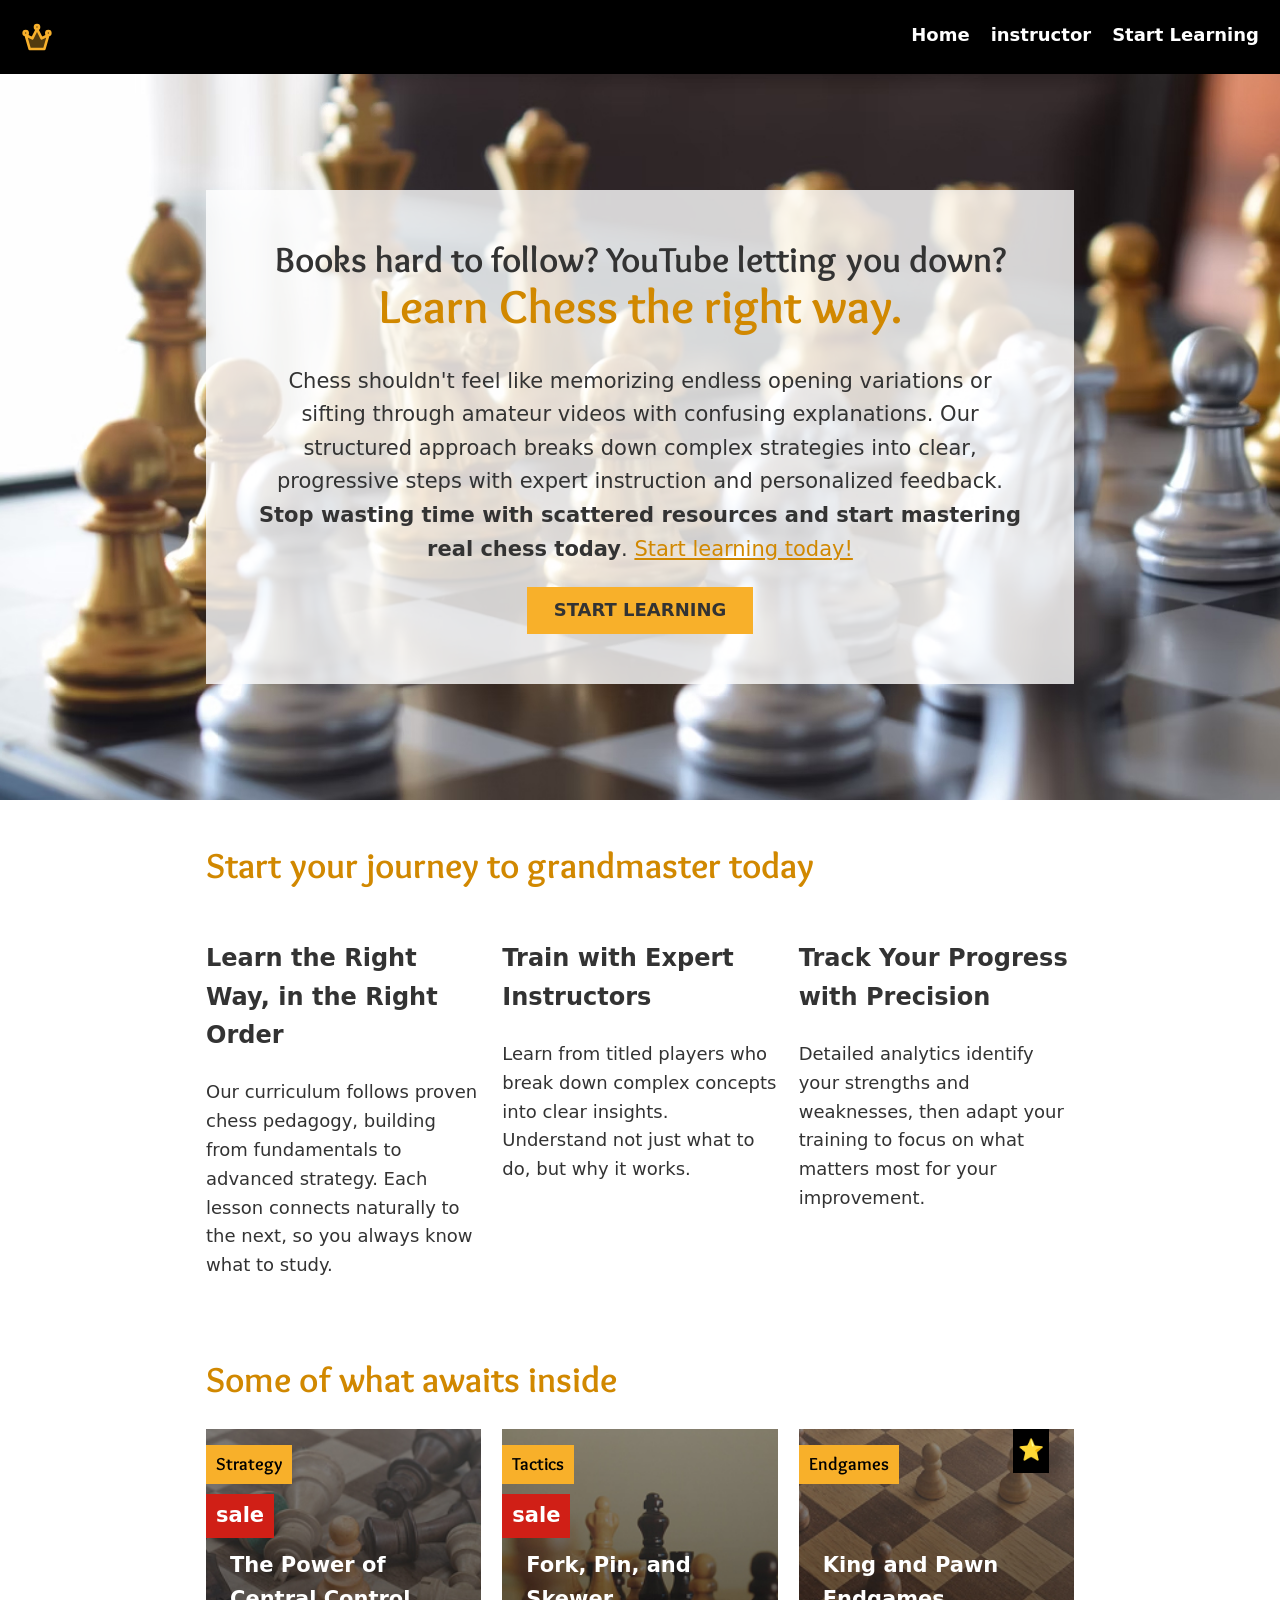
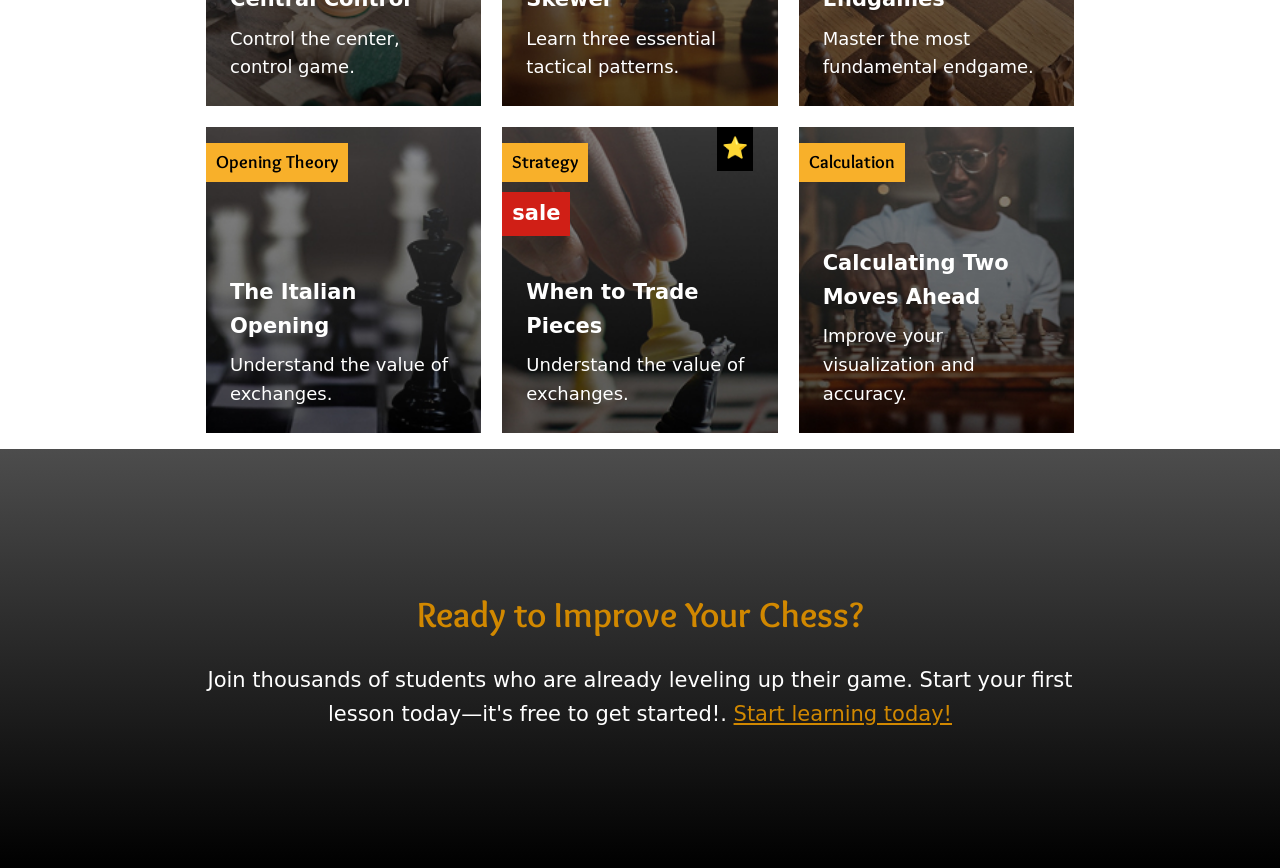
<file: index.html>
<!doctype html>
<html lang="en">
  <head>
    <meta charset="UTF-8" />
    <meta name="viewport" content="width=device-width, initial-scale=1.0" />
    <title>Learn Chess the right way</title>
    <link href="styles/style.css" rel="stylesheet" />
  </head>

  <body>
    <header class="page-header">
      <div class="header-wrapper">
        <div class="page-header-layout">
          <img src="./images/crown.svg" alt="Chess-logo" />
          <nav class="primary-nav">
            <ul class="nav-group">
              <li><a class="nav-link" href="index.html">Home</a></li>
              <li><a class="nav-link" href="instructor.html">instructor</a></li>
              <li><a class="nav-link" href="#">Start Learning</a></li>
            </ul>
          </nav>
        </div>
      </div>
    </header>
    <main>
      <div class="hero">
        <div class="wrapper">
          <div class="hero-content">
            <h1>
              <span>Books hard to follow? YouTube letting you down?</span> Learn
              Chess the right way.
            </h1>
            <!-- <img
              class="img"
              src="images/chess-board.jpg"
              alt="A chess board with gold and silver peices"
            /> -->
            <p class="lead">
              Chess shouldn't feel like memorizing endless opening variations or
              sifting through amateur videos with confusing explanations. Our
              structured approach breaks down complex strategies into clear,
              progressive steps with expert instruction and personalized
              feedback.
              <strong
                >Stop wasting time with scattered resources and start mastering
                real chess today</strong
              >. <a href="instructor.html">Start learning today!</a>
            </p>
            <button href="#" class="button">Start Learning</button>
          </div>
        </div>
      </div>
      <div class="wrapper">
        <h2>Start your journey to grandmaster today</h2>
        <div class="three-columns">
          <div class="column">
            <h3>Learn the Right Way, in the Right Order</h3>
            <p>
              Our curriculum follows proven chess pedagogy, building from
              fundamentals to advanced strategy. Each lesson connects naturally
              to the next, so you always know what to study.
            </p>
          </div>
          <div class="column">
            <h3>Train with Expert Instructors</h3>
            <p>
              Learn from titled players who break down complex concepts into
              clear insights. Understand not just what to do, but why it works.
            </p>
          </div>
          <div class="column">
            <h3>Track Your Progress with Precision</h3>
            <p>
              Detailed analytics identify your strengths and weaknesses, then
              adapt your training to focus on what matters most for your
              improvement.
            </p>
          </div>
        </div>
      </div>
      <div class="wrapper">
        <h2>Some of what awaits inside</h2>
        <div class="three-columns">
          <div class="course" data-sale="true">
            <h3 class="course-title">The Power of Central Control</h3>
            <span class="course-tag">Strategy</span>
            <img
              src="images/central-control.jpg"
              alt="A pawn in the center of the board, with all the pieces around it fallen over."
            />
            <p class="course-description">Control the center, control game.</p>
          </div>
          <div class="course" data-sale="true">
            <h3 class="course-title">Fork, Pin, and Skewer</h3>
            <span class="course-tag">Tactics</span>
            <img
              src="images/fork-pin-skewer.jpg"
              alt="Dramatic shot of a chess board, with the foreground peices out of focus, with a white queen in front of a black king"
            />

            <p class="course-description">
              Learn three essential tactical patterns.
            </p>
          </div>
          <div class="course" data-featured="true">
            <h3 class="course-title">King and Pawn Endgames</h3>
            <span class="course-tag">Endgames</span>
            <img
              src="images/king-pawn-endgame.jpg"
              alt="A wooden chessboard with only a few pieces left on it."
            />
            <p class="course-description">
              Master the most fundamental endgame.
            </p>
          </div>
          <div class="course">
            <h3 class="course-title">The Italian Opening</h3>
            <span class="course-tag">Opening Theory</span>
            <img
              src="images/italian-opening.jpg"
              alt="A dramatic shot of a black and white chess board showing an advanced position after starting with the Italian Opening"
            />
            <p class="course-description">Understand the value of exchanges.</p>
          </div>
          <div class="course" data-featured="true" data-sale="true">
            <h3 class="course-title">When to Trade Pieces</h3>
            <span class="course-tag">Strategy</span>
            <img
              src="images/trading-pieces.jpg"
              alt="A person knocking over a knight with their bishop"
            />
            <p class="course-description">Understand the value of exchanges.</p>
          </div>
          <div class="course">
            <h3 class="course-title">Calculating Two Moves Ahead</h3>
            <span class="course-tag">Calculation</span>
            <img
              src="images/calculating.jpg"
              alt="A person deep in thought, contemplating their next move"
            />
            <p class="course-description">
              Improve your visualization and accuracy.
            </p>
          </div>
        </div>
      </div>
    </main>
    <footer class="page-footer">
      <div class="wrapper">
        <h2>Ready to Improve Your Chess?</h2>
        <p class="lead">
          Join thousands of students who are already leveling up their game.
          Start your first lesson today—it's free to get started!.
          <a href="instructor.html">Start learning today!</a>
        </p>
      </div>
    </footer>
  </body>
</html>
</file>
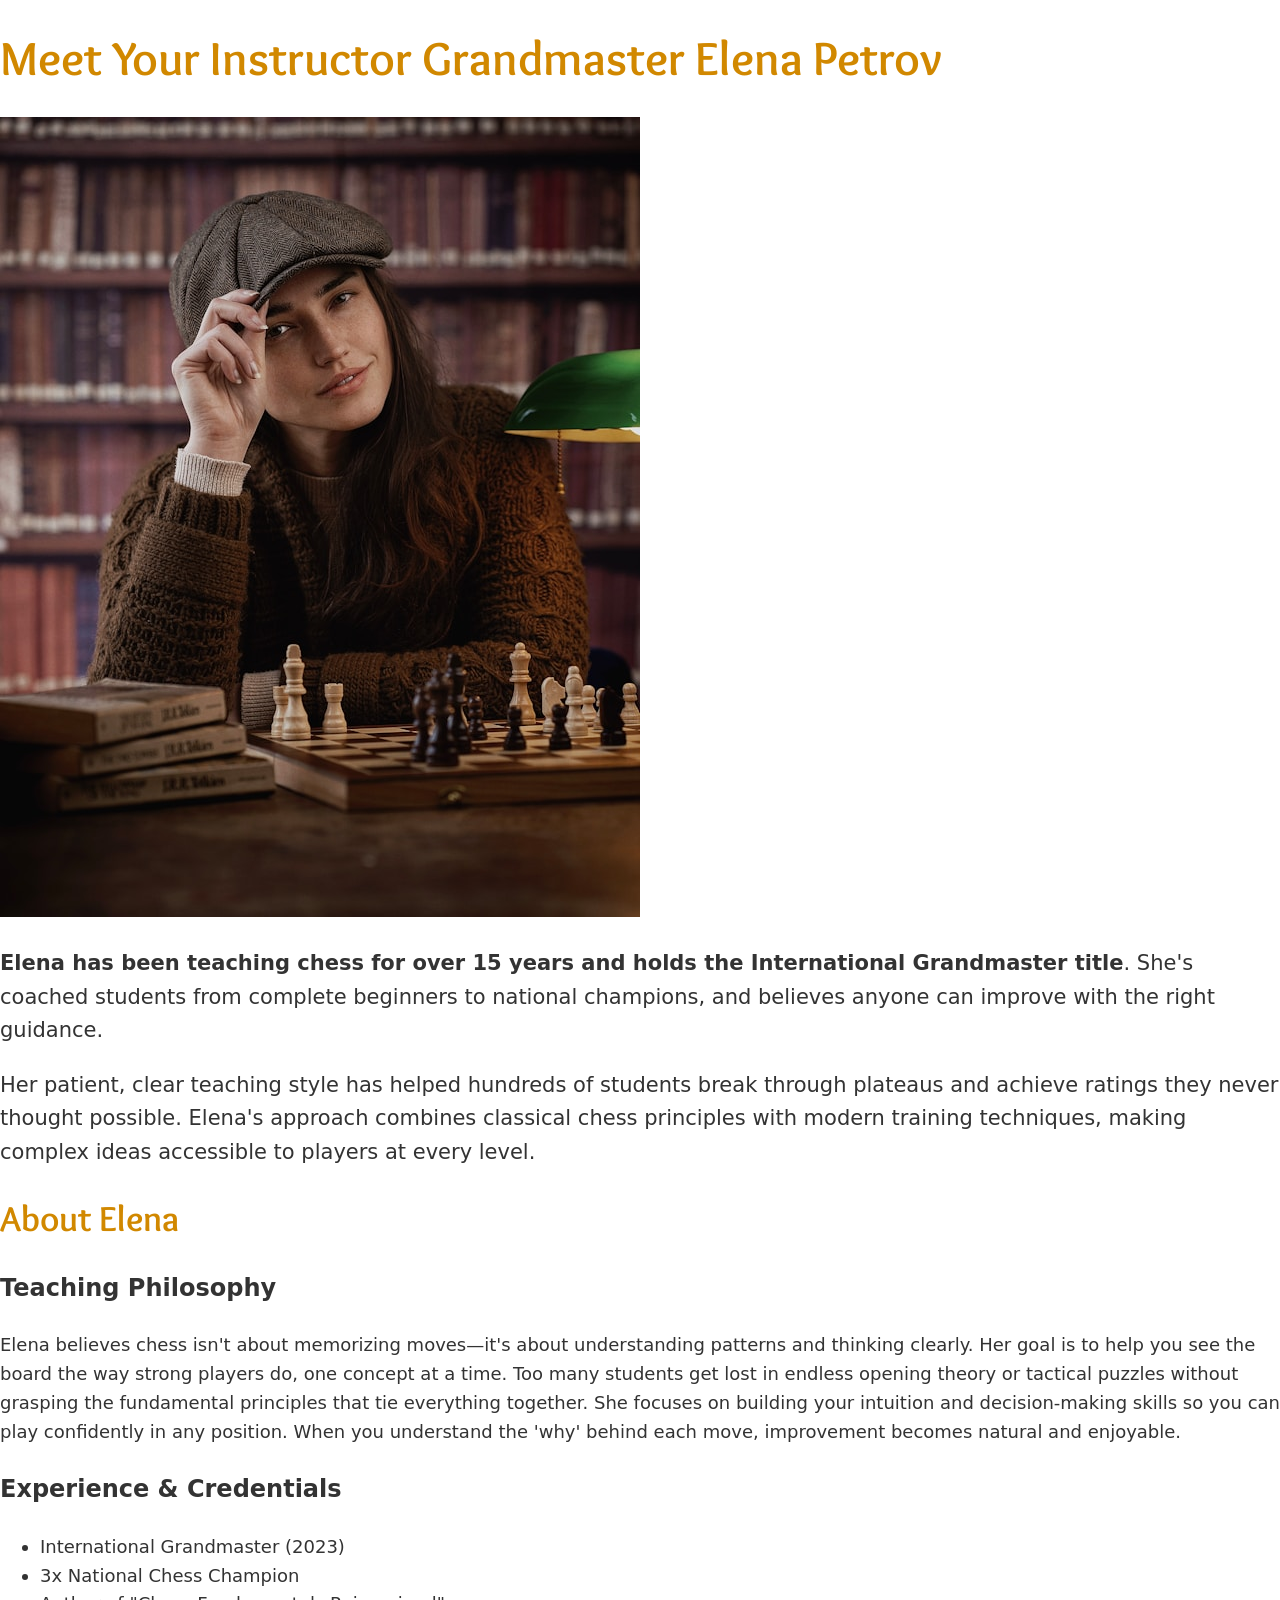
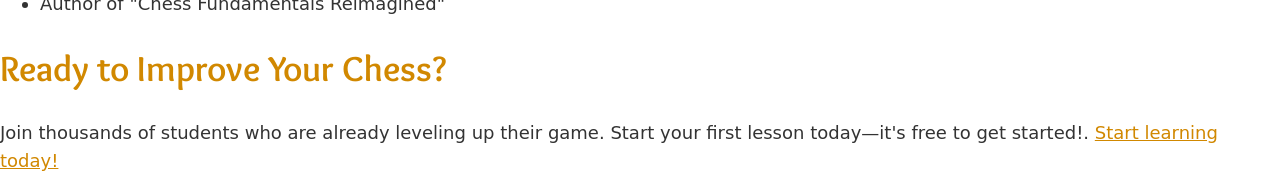
<file: instructor.html>
<!doctype html>
<html lang="en">
  <head>
    <meta charset="UTF-8" />
    <meta name="viewport" content="width=device-width, initial-scale=1.0" />
    <title>Learn Chess the right way</title>
    <link href="styles/style.css" rel="stylesheet" />
  </head>

  <body>
    <main>
      <h1>Meet Your Instructor Grandmaster Elena Petrov</h1>
      <img
        src="images/elena.jpg"
        alt="Elena Petrov smiling at the camera while sitting front of a chess board"
      />
      <p class="lead">
        <strong
          >Elena has been teaching chess for over 15 years and holds the
          International Grandmaster title</strong
        >. She's coached students from complete beginners to national champions,
        and believes anyone can improve with the right guidance.
      </p>
      <p class="lead">
        Her patient, clear teaching style has helped hundreds of students break
        through plateaus and achieve ratings they never thought possible.
        Elena's approach combines classical chess principles with modern
        training techniques, making complex ideas accessible to players at every
        level.
      </p>

      <h2>About Elena</h2>
      <h3>Teaching Philosophy</h3>
      <p>
        Elena believes chess isn't about memorizing moves—it's about
        understanding patterns and thinking clearly. Her goal is to help you see
        the board the way strong players do, one concept at a time. Too many
        students get lost in endless opening theory or tactical puzzles without
        grasping the fundamental principles that tie everything together. She
        focuses on building your intuition and decision-making skills so you can
        play confidently in any position. When you understand the 'why' behind
        each move, improvement becomes natural and enjoyable.
      </p>
      <h3>Experience & Credentials</h3>
      <ul>
        <li>International Grandmaster (2023)</li>
        <li>3x National Chess Champion</li>
        <li>Author of "Chess Fundamentals Reimagined"</li>
      </ul>
    </main>

    <footer>
      <h2>Ready to Improve Your Chess?</h2>
      <p>
        Join thousands of students who are already leveling up their game. Start
        your first lesson today—it's free to get started!.
        <a href="index.html">Start learning today!</a>
      </p>
    </footer>
  </body>
</html>
</file>
<file: styles/style.css>
@font-face {
  font-family: Overlock;
  src: local(Overlock), url(../fonts/Overlock-Regular.ttf);
}
@font-face {
  font-family: Overlock;
  src: local(Overlock), url(../fonts/Overlock-Bold.ttf);
  font-weight: bold;
}
* {
  box-sizing: border-box;
}
:root {
  --clr-sale-400: hsl(3 81% 45%);
  --clr-accent-300: hsl(39 94% 57%);
  --clr-accent-400: hsl(39 100% 41%);
  --clr-neutral-100: hsl(0 0% 100%);
  --clr-neutral-700: hsl(0 0% 30%);
  --clr-neutral-800: hsl(0 0% 20%);
  --clr-neutral-950: hsl(0 0% 0%);

  --fs-400: 1.125rem;
  --fs-500: 1.3125rem;
  --fs-600: 1.5rem;
  --fs-700: 2.25rem;
  --fs-800: 3rem;

  --ff-base: system-ui, sans-serif;
  --ff-accent: Overlock, serif;
}

body {
  margin: 0;
  color: var(--clr-neutral-800);
  font-size: var(--fs-400);
  line-height: 1.6;
  font-family: var(--ff-base);
}
.page-header {
  background-color: var(--clr-neutral-950);
  padding: 21px;
}
.page-header-layout {
  display: flex;
  flex-wrap: wrap;
  justify-content: space-between;
  gap: 21px;
}
.nav-group {
  display: flex;
  list-style: none;
  gap: 21px;
  flex-wrap: wrap;
  font-weight: 700;
  margin: 0;
  padding: 0;
}
.nav-link {
  text-decoration: none;
  color: var(--clr-neutral-100);
}
.nav-link:hover,
.nav-link:focus-visible {
  color: var(--clr-accent-300);
}
h1,
h2 {
  color: var(--clr-accent-400);
  line-height: 1.1;
  font-family: var(--ff-accent);
  font-weight: 700;
}
h1 {
  font-size: var(--fs-800);
}
h2 {
  font-size: var(--fs-700);
}
h3 {
  font-size: var(--fs-600);
}
a {
  color: var(--clr-accent-400);
}
.lead {
  font-size: var(--fs-500);
}
h1 span {
  display: block;
  color: var(--clr-neutral-800);
  font-size: 0.75em;
}
a:hover,
a:focus-visible {
  color: inherit;
}
a {
  font: inherit;
}
.button {
  font: inherit;
  font-weight: 700;
  text-transform: uppercase;
  background-color: var(--clr-accent-300);
  text-align: center;
  border: none;
  padding: 0.5em 1.5em;
  color: var(--clr-neutral-800);
  text-decoration: none;
}
.button:hover,
.button:focus-visible {
  background-color: var(--clr-neutral-800);
  color: var(--clr-accent-300);
}

.hero {
  background-image: url(../images/chess-bg.jpg);
  background-size: cover;
  background-color: var(--clr-accent-400);
  padding: 100px;
  text-align: center;
}
.img {
  max-inline-size: 100%;
  margin-inline: auto;
  display: block;
}
.hero-content {
  max-width: 900px;
  margin-inline: auto;
  background-color: hsl(0 0 100% / 80%);
  padding: 50px;
}
.hero-content > :first-child {
  margin-block-start: 0;
}
.hero-content > :last-child {
  margin-block-end: 0;
}
.page-footer {
  background-image: linear-gradient(var(--clr-neutral-700), black);
  padding: 100px;
  text-align: center;
  color: var(--clr-neutral-100);
}

.wrapper {
  padding: 1rem;
  max-inline-size: 900px;
  margin-inline: auto;
}
.three-columns {
  display: grid;
  gap: 21px;
  @media (width > 720px) {
    grid-template-columns: repeat(3, 1fr);
  }
}

.course {
  display: grid;
  gap: 0.5rem;
  align-content: end;
  z-index: 1;
  background-color: black;
  color: var(--clr-neutral-100);
  padding: 1.5rem;
  padding-block-start: 120px;
  position: relative;

  > img {
    position: absolute;
    inset: 0;
    max-inline-size: 100%;
    block-size: 100%;
    object-fit: cover;
    z-index: -1;
  }
  > * {
    margin: 0;
  }
}
.course[data-sale="true"] .course-title::after {
  content: "sale";
  background-color: var(--clr-sale-400);
  position: absolute;
  left: 0;
  top: 65px;
  padding: 5px 10px;
}
.course[data-featured="true"] .course-title::before {
  content: "⭐" / "";
  position: absolute;
  top: 0;
  right: 25px;
  background-color: var(--clr-neutral-950);
  padding: 5px;
}

.course-title {
  font-size: var(--fs-500);
}
.course-tag {
  z-index: 1;
  font-family: var(--ff-accent);
  font-weight: 700;
  padding: 5px 10px;
  color: var(--clr-neutral-950);
  background-color: var(--clr-accent-300);
  position: absolute;
  top: 16px;
  left: 0;
}
</file>
